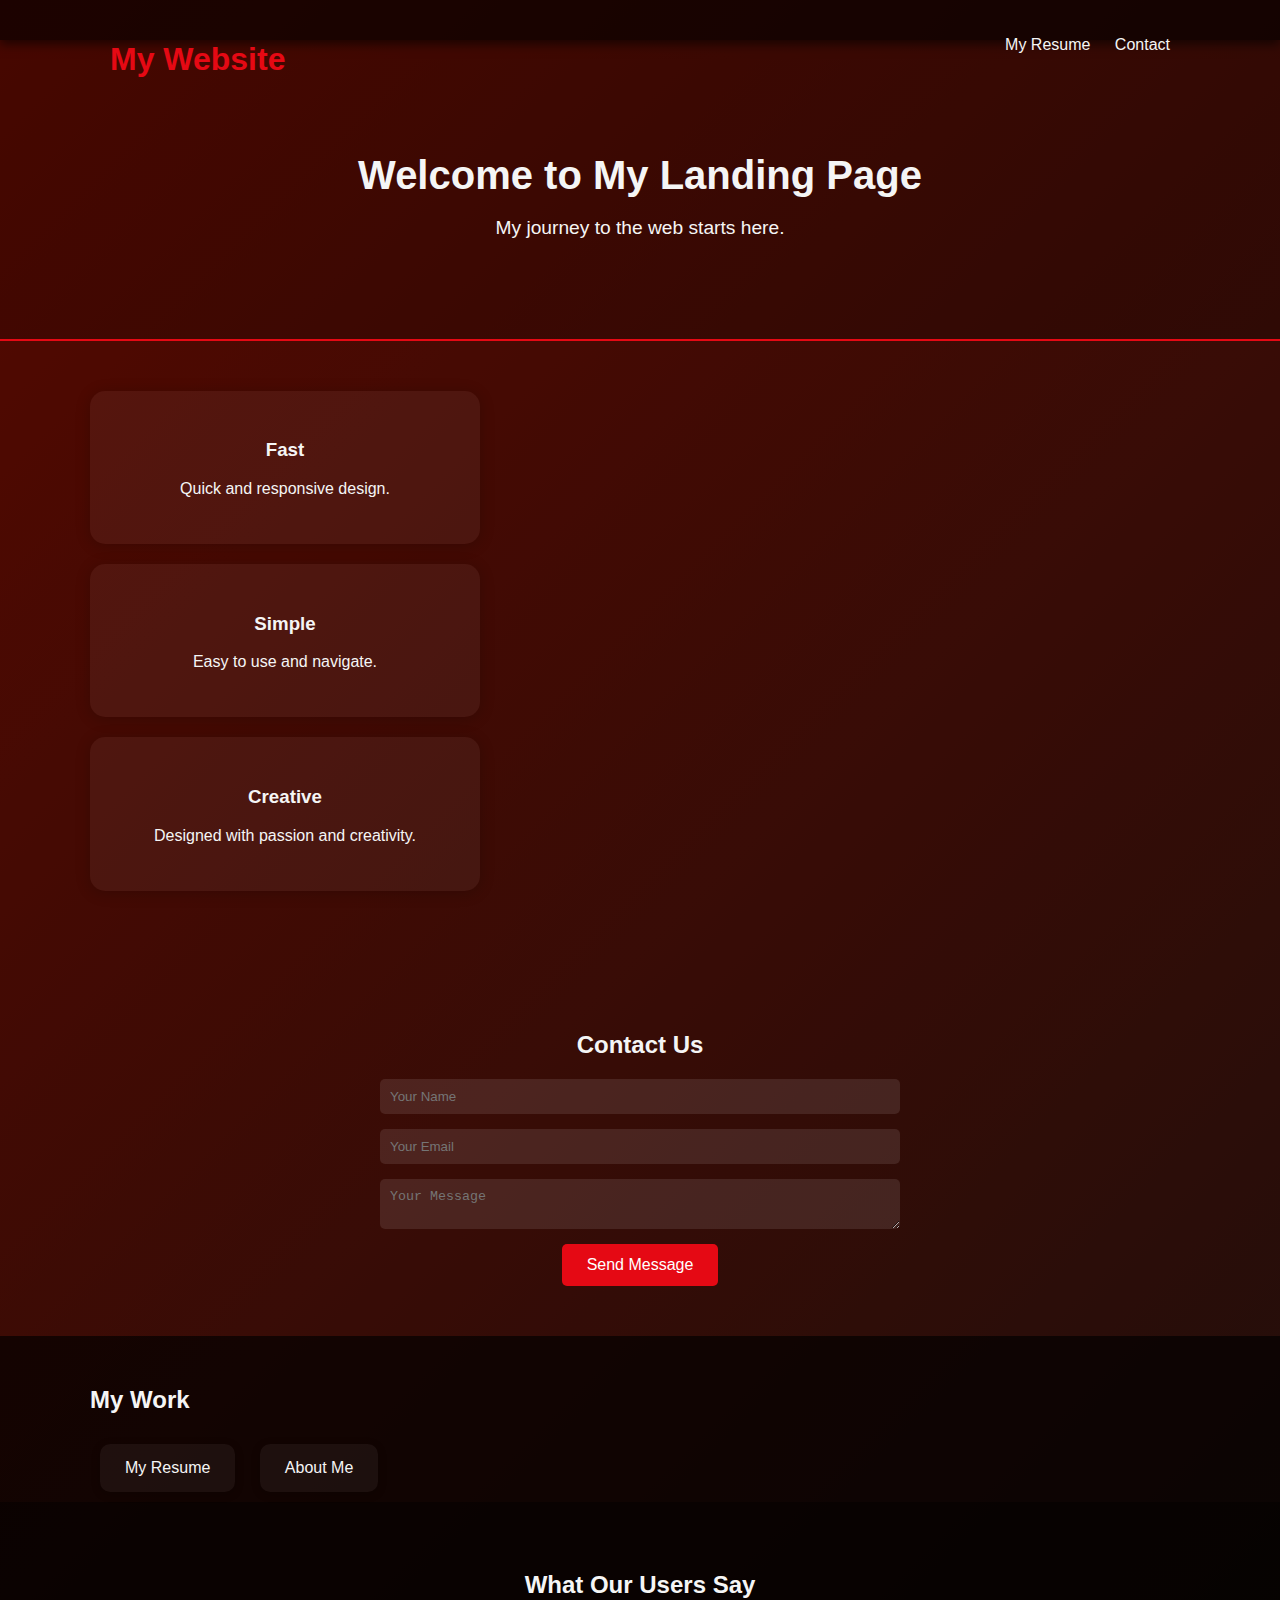
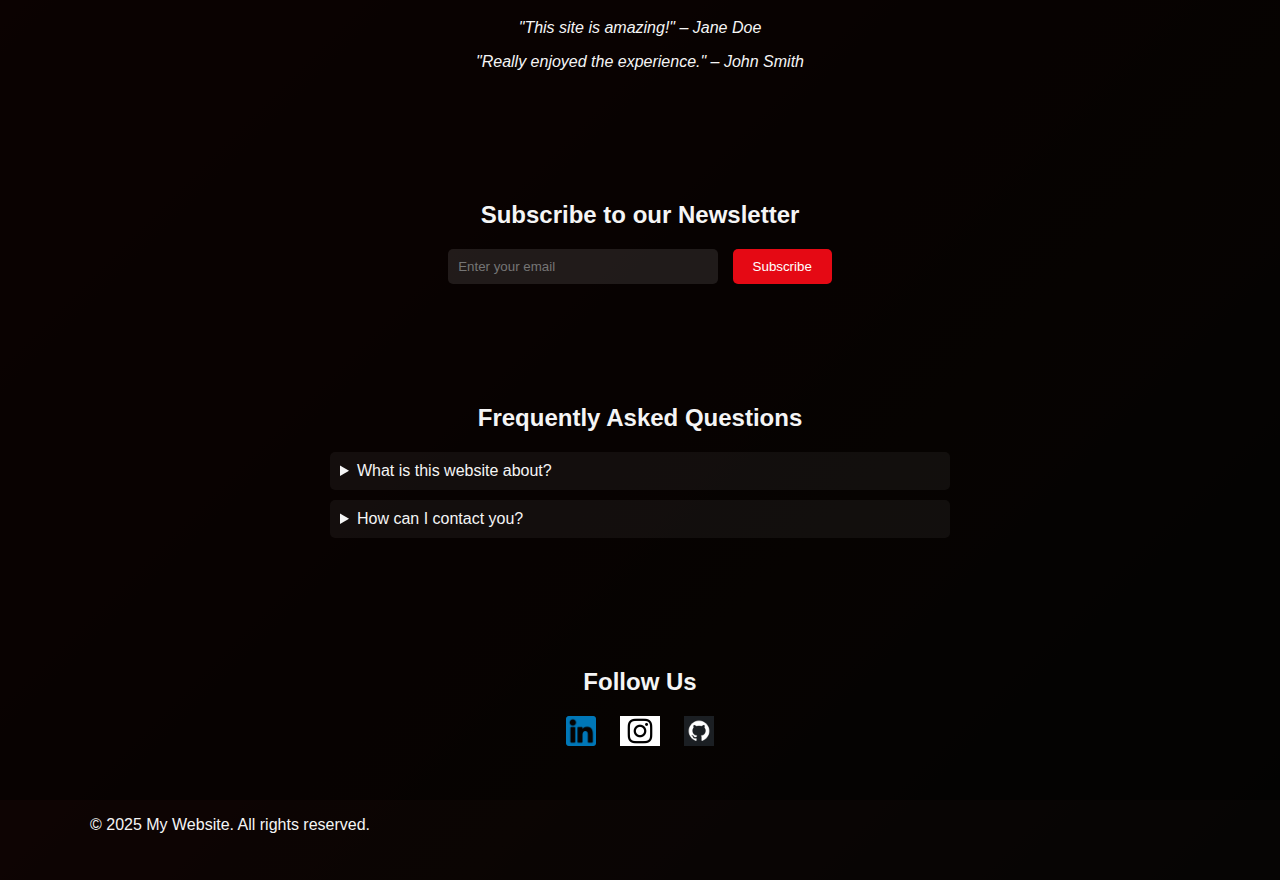
<file: index.html>
<!DOCTYPE html>
<html lang="en">
<head>
  <meta charset="UTF-8" />
  <meta name="viewport" content="width=device-width, initial-scale=1.0" />
  <title>My Landing Page</title>
  <link rel="stylesheet" href="./style.css" />
</head>
<body>
  <header>
    <div class="container">
      <h1>My Website</h1>
      <nav>
        <ul>
          <li><a href="https://venkata-sreenivas.github.io/My_resume/">My Resume</a></li>
          <li><a href="./public/contact.html">Contact</a></li>
        </ul>
      </nav>
    </div>
  </header>

  <section class="hero">
    <div class="container">
      <h2>Welcome to My Landing Page</h2>
      <p>My journey to the web starts here.</p>
    </div>
  </section>

  <section class="features">
    <div class="container">
      <div class="feature-box">
        <h3>Fast</h3>
        <p>Quick and responsive design.</p>
      </div>
      <div class="feature-box">
        <h3>Simple</h3>
        <p>Easy to use and navigate.</p>
      </div>
      <div class="feature-box">
        <h3>Creative</h3>
        <p>Designed with passion and creativity.</p>
      </div>
    </div>
  </section>

  <section class="contact">
    <div class="container">
      <h2>Contact Us</h2>
      <form>
        <input type="text" placeholder="Your Name" required />
        <input type="email" placeholder="Your Email" required />
        <textarea placeholder="Your Message" required></textarea>
        <button type="submit">Send Message</button>
      </form>
    </div>
  </section>

  <footer>
  <section class="gallery">
    <div class="container">
      <h2>My Work</h2>
      <div class="gallery-grid">
        <a href="https://venkata-sreenivas.github.io/My_resume/" alt="Project 1">My Resume</a>
        <a href="https://venkata-sreenivas.github.io/About_Me/" alt="Project 2">About Me</a>
      </div>
    </div>
  </section>

  <section class="testimonials">
    <div class="container">
      <h2>What Our Users Say</h2>
      <div class="testimonial">
        <p>"This site is amazing!" – Jane Doe</p>
        <p>"Really enjoyed the experience." – John Smith</p>
      </div>
    </div>
  </section>

  <section class="newsletter">
    <div class="container">
      <h2>Subscribe to our Newsletter</h2>
      <input type="email" placeholder="Enter your email" />
      <button>Subscribe</button>
    </div>
  </section>

  <section class="faq">
    <div class="container">
      <h2>Frequently Asked Questions</h2>
      <details>
        <summary>What is this website about?</summary>
        <p>This is a sample landing page project for beginners.</p>
      </details>
      <details>
        <summary>How can I contact you?</summary>
        <p>You can fill out the contact form above.</p>
      </details>
    </div>
  </section>

  <section class="social">
    <div class="container">
      <h2>Follow Us</h2>
      <div class="social-icons">
        <a href="https://www.linkedin.com/in/venkata-sreenivas529/"><img src="./assets/icon/linkedIN.png" alt="LinkedIn" width="30"></a>
        <a href="https://www.instagram.com/sreenivas___529/"><img src="./assets/icon/instagram_logo.jpg" alt="Instagram" width="40"></a>
        <a href="https://github.com/Venkata-Sreenivas"><img src="./assets/icon/Github.webp" alt="github" width="30"></a>
      </div>
    </div>
  </section>

  <button onclick="topFunction()" id="topBtn" title="Go to top">Top</button>

  <div class="container">
    <p>&copy; 2025 My Website. All rights reserved.</p>
  </div>
</footer>
</body>
</html>
</file>
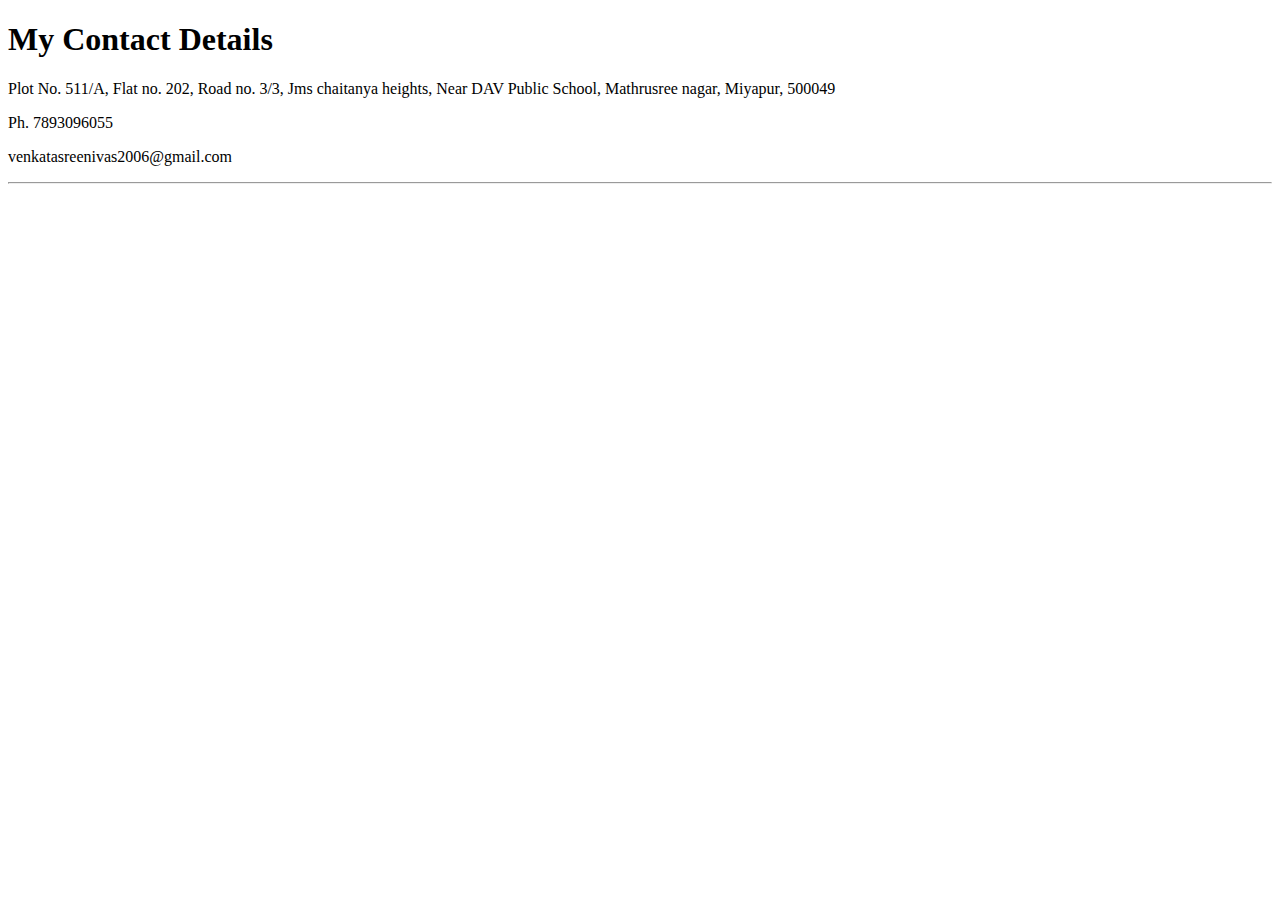
<file: public/contact.html>
<!DOCTYPE html>
<html>

<head>
  <meta http-equiv="Content-Type" content="text/html; charset=UTF-8">

  <title>Contact Me</title>
</head>

<body cz-shortcut-listen="true">
  <h1>My Contact Details</h1>
  <p>Plot No. 511/A, Flat no. 202, Road no. 3/3, Jms chaitanya heights, Near DAV Public School, Mathrusree nagar, Miyapur, 500049</p>
  <p>Ph. 7893096055</p>
  <p>venkatasreenivas2006@gmail.com</p>
  <hr />


</body>

</html>
</file>
<file: style.css>
:root {
  --bg-gradient: linear-gradient(135deg, #8e0e00, #1f1c18, #430000, #1a0000);
  --text-color: #f5f5f5;
  --primary-color: #e50914;
  --secondary-color: rgba(255, 255, 255, 0.05);
  --box-color: rgba(0, 0, 0, 0.4);
  --footer-bg: rgba(0, 0, 0, 0.8);
  --button-hover: #ff1e1e;
}

body {
  margin: 0;
  font-family: 'Segoe UI', Tahoma, Geneva, Verdana, sans-serif;
  background: var(--bg-gradient);
  background-size: 300% 300%;
  animation: animatedGradient 15s ease infinite;
  color: var(--text-color);
}

@keyframes animatedGradient {
  0% {
    background-position: 0% 50%;
  }
  50% {
    background-position: 100% 50%;
  }
  100% {
    background-position: 0% 50%;
  }
}

.container {
  width: 90%;
  max-width: 1100px;
  margin: auto;
}

header {
  background: var(--footer-bg);
  padding: 20px 0;
  box-shadow: 0 4px 10px rgba(0, 0, 0, 0.6);
}

header h1 {
  float: left;
  margin-left: 20px;
  font-weight: bold;
  color: var(--primary-color);
}

nav ul {
  float: right;
  list-style: none;
  margin-right: 20px;
}

nav ul li {
  display: inline-block;
  margin-left: 20px;
}

nav ul li a {
  color: var(--text-color);
  text-decoration: none;
  font-weight: 500;
  transition: color 0.3s;
}

nav ul li a:hover {
  color: var(--primary-color);
}

.hero {
  padding: 80px 20px;
  text-align: center;
  background: rgba(0, 0, 0, 0.5);
  border-bottom: 2px solid var(--primary-color);
}

.hero h2 {
  font-size: 2.5rem;
  margin-bottom: 10px;
}

.hero p {
  font-size: 1.2rem;
}

.hero .btn {
  display: inline-block;
  margin-top: 20px;
  background: var(--primary-color);
  color: white;
  padding: 10px 20px;
  text-decoration: none;
  font-weight: bold;
  border-radius: 5px;
  transition: background 0.3s ease;
}

.hero .btn:hover {
  background: var(--button-hover);
}

.features {
  display: flex;
  justify-content: space-around;
  padding: 50px 0;
  background: var(--box-color);
  flex-wrap: wrap;
}

.feature-box {
  background: var(--secondary-color);
  padding: 30px;
  width: 30%;
  text-align: center;
  border-radius: 15px;
  margin-bottom: 20px;
  box-shadow: 0 2px 15px rgba(0, 0, 0, 0.2);
}

.contact {
  background: var(--box-color);
  padding: 50px 0;
  text-align: center;
}

.contact form {
  display: flex;
  flex-direction: column;
  align-items: center;
}

.contact input,
.contact textarea {
  width: 100%;
  max-width: 500px;
  padding: 10px;
  margin-bottom: 15px;
  border: none;
  border-radius: 5px;
  background: rgba(255, 255, 255, 0.1);
  color: var(--text-color);
}

.contact button {
  background: var(--primary-color);
  color: white;
  border: none;
  padding: 12px 25px;
  border-radius: 5px;
  cursor: pointer;
  font-size: 16px;
}

.contact button:hover {
  background: var(--button-hover);
}

footer {
  background: var(--footer-bg);
  color: var(--text-color);
  padding: 30px 0;
}

.gallery-grid a {
  display: inline-block;
  background: var(--secondary-color);
  color: var(--text-color);
  padding: 15px 25px;
  margin: 10px;
  border-radius: 10px;
  text-decoration: none;
  box-shadow: 0 2px 10px rgba(0, 0, 0, 0.2);
}

.gallery-grid a:hover {
  background: var(--button-hover);
}

.testimonials,
.newsletter,
.faq,
.social {
  background: var(--box-color);
  padding: 50px 0;
  text-align: center;
}

.testimonial p {
  font-style: italic;
  margin-bottom: 10px;
}

.newsletter input {
  padding: 10px;
  width: 250px;
  margin-right: 10px;
  border: none;
  border-radius: 5px;
  background: rgba(255, 255, 255, 0.1);
  color: var(--text-color);
}

.newsletter button {
  padding: 10px 20px;
  background-color: var(--primary-color);
  color: white;
  border: none;
  border-radius: 5px;
}

.newsletter button:hover {
  background-color: var(--button-hover);
}

.faq details {
  margin: 10px auto;
  max-width: 600px;
  background: var(--secondary-color);
  padding: 10px;
  border-radius: 5px;
  text-align: left;
}

.social-icons a {
  margin: 0 10px;
  transition: transform 0.3s ease;
  display: inline-block;
}

.social-icons a:hover {
  transform: scale(1.2);
}

#topBtn {
  display: none;
  position: fixed;
  bottom: 30px;
  right: 30px;
  z-index: 99;
  border: none;
  outline: none;
  background-color: var(--primary-color);
  color: white;
  cursor: pointer;
  padding: 15px;
  border-radius: 50%;
  font-size: 18px;
  transition: background 0.3s ease;
}

#topBtn:hover {
  background-color: var(--button-hover);
}

@media (max-width: 768px) {
  .features {
    flex-direction: column;
    align-items: center;
  }

  .feature-box {
    width: 90%;
  }

  nav ul {
    float: none;
    text-align: center;
    margin-top: 10px;
  }
}
</file>
